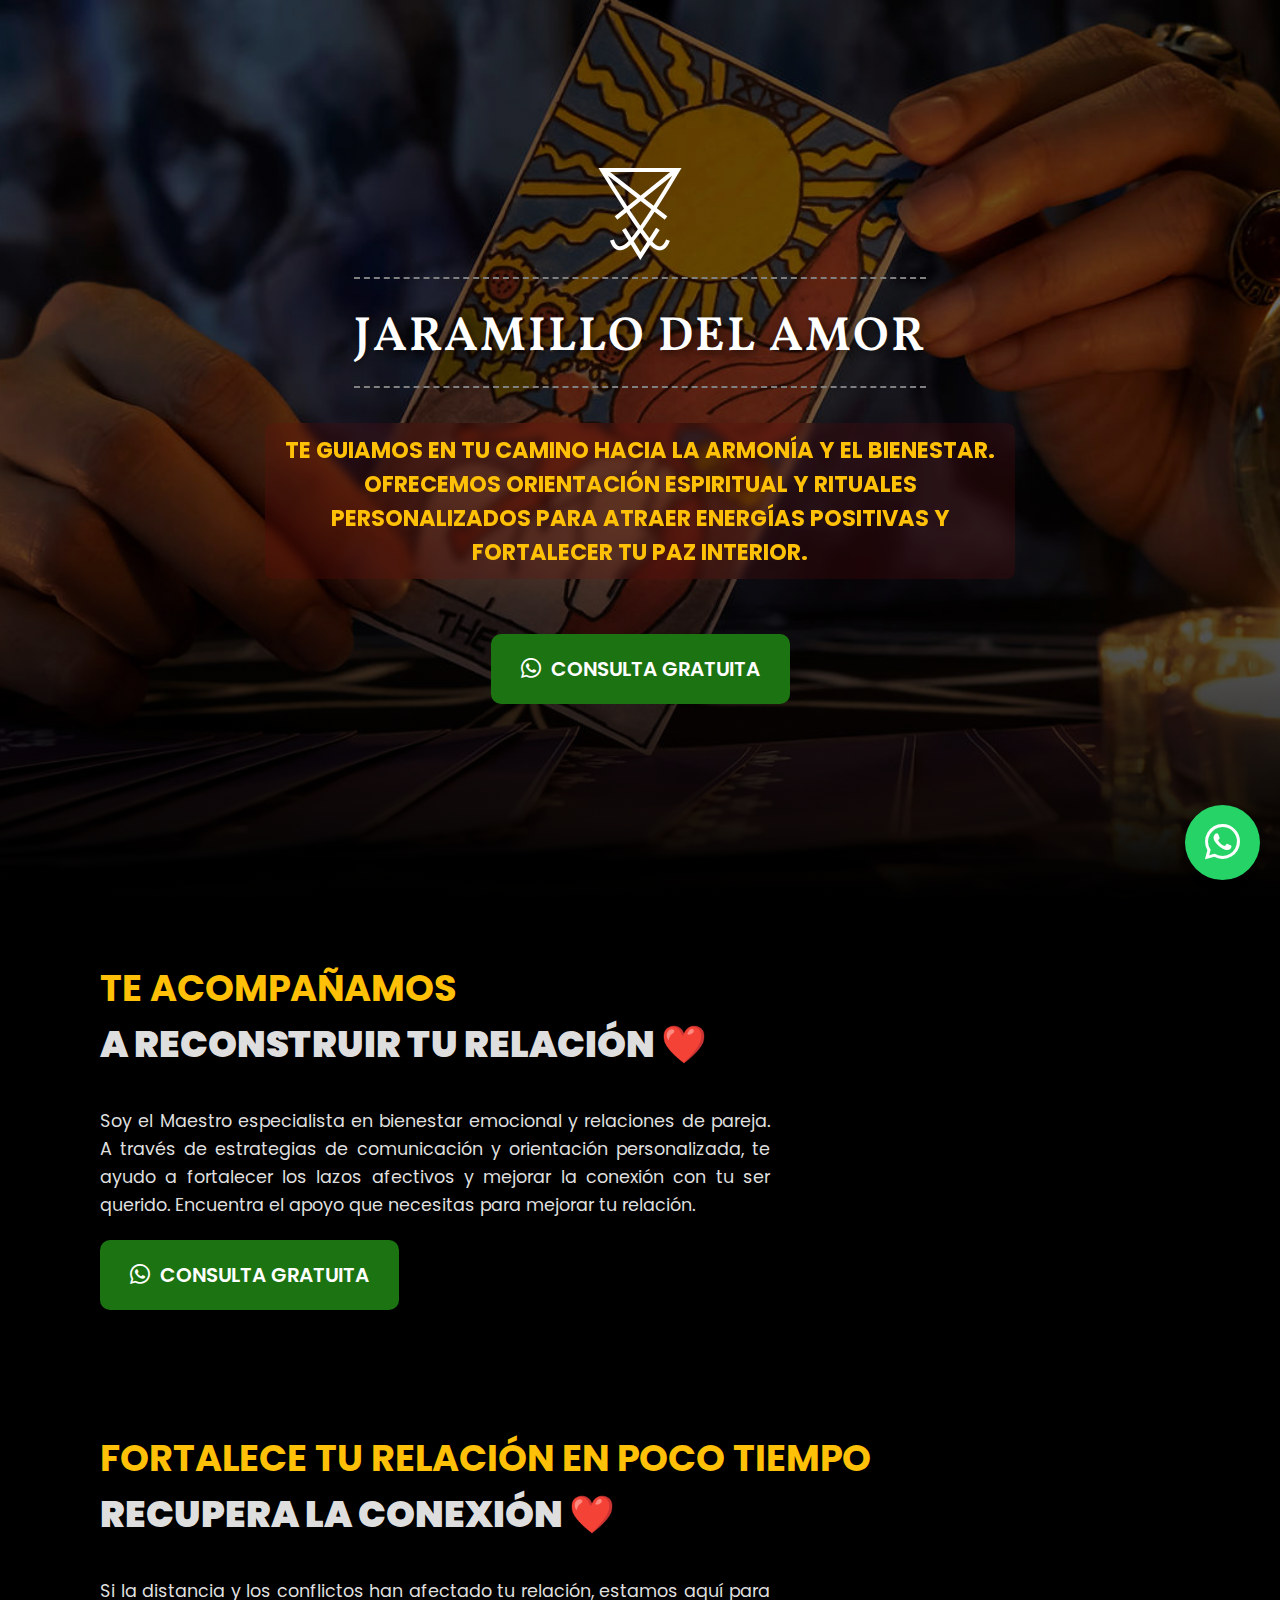
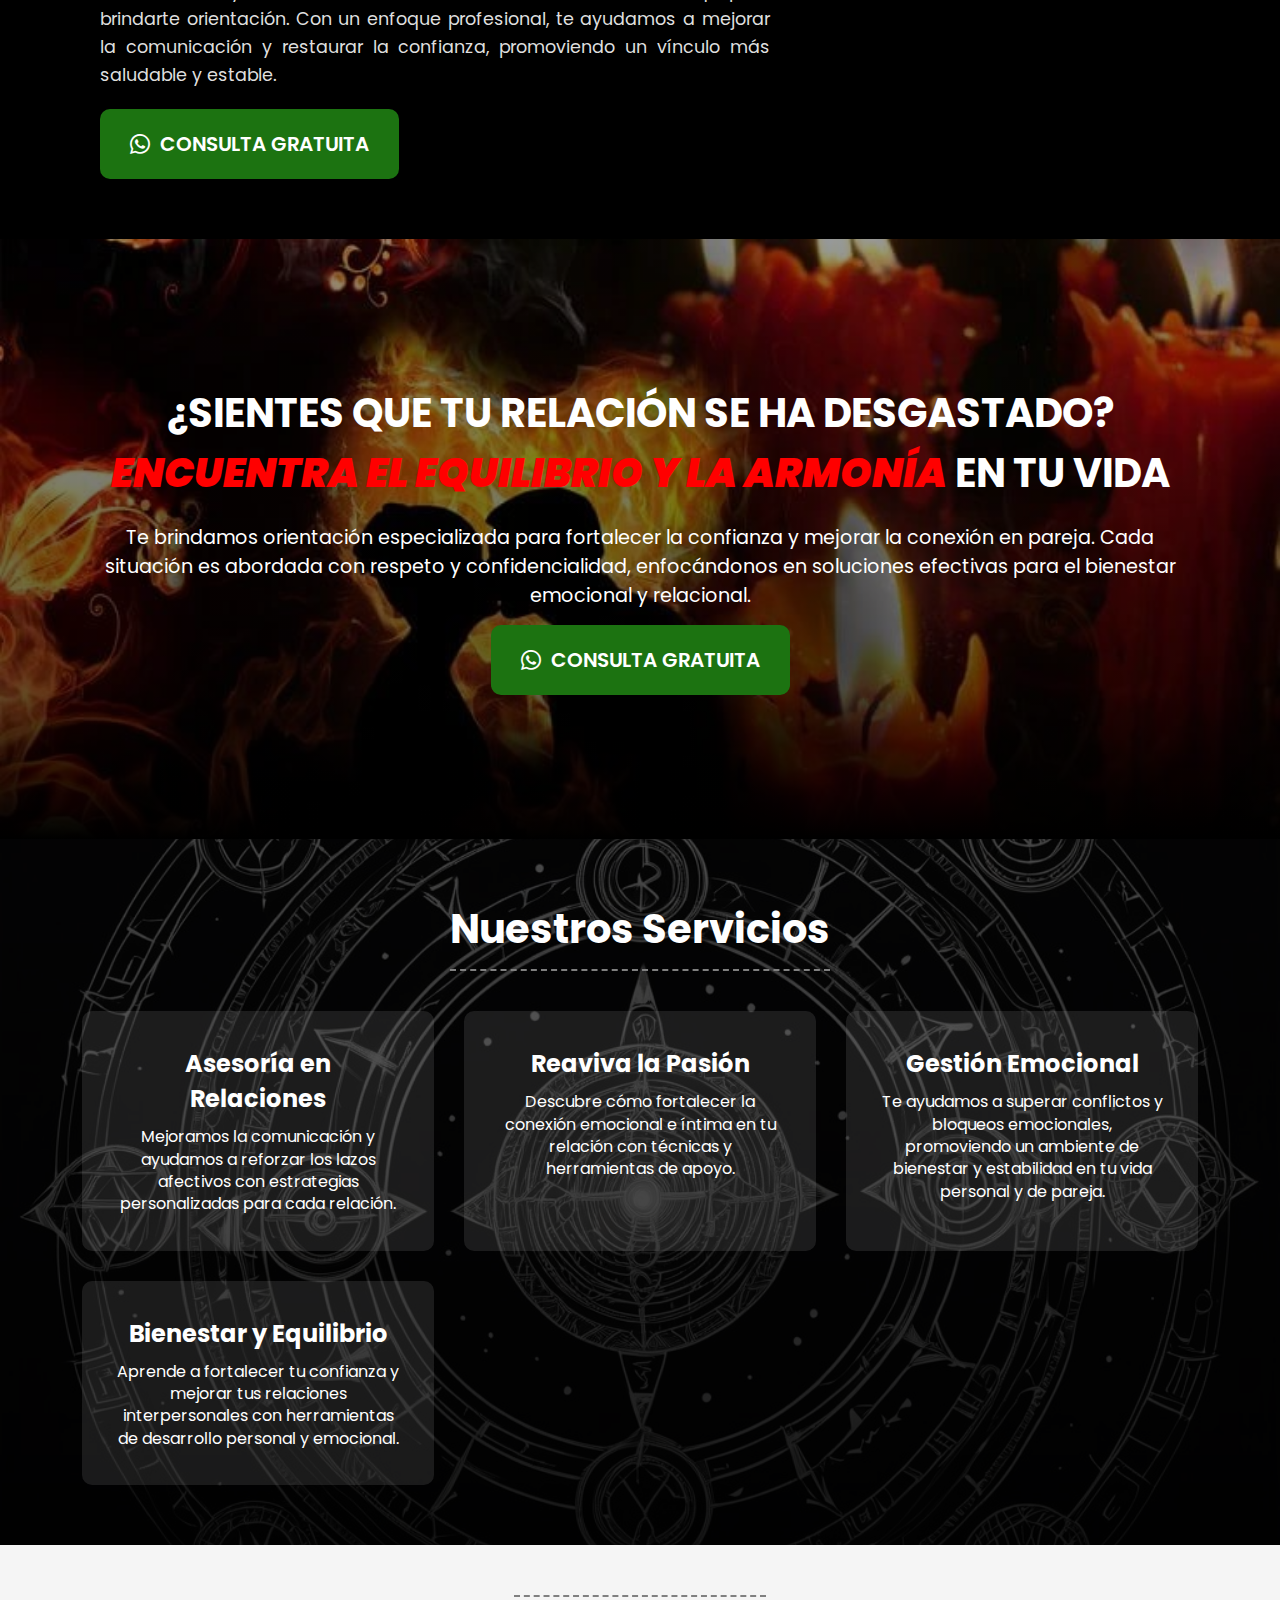
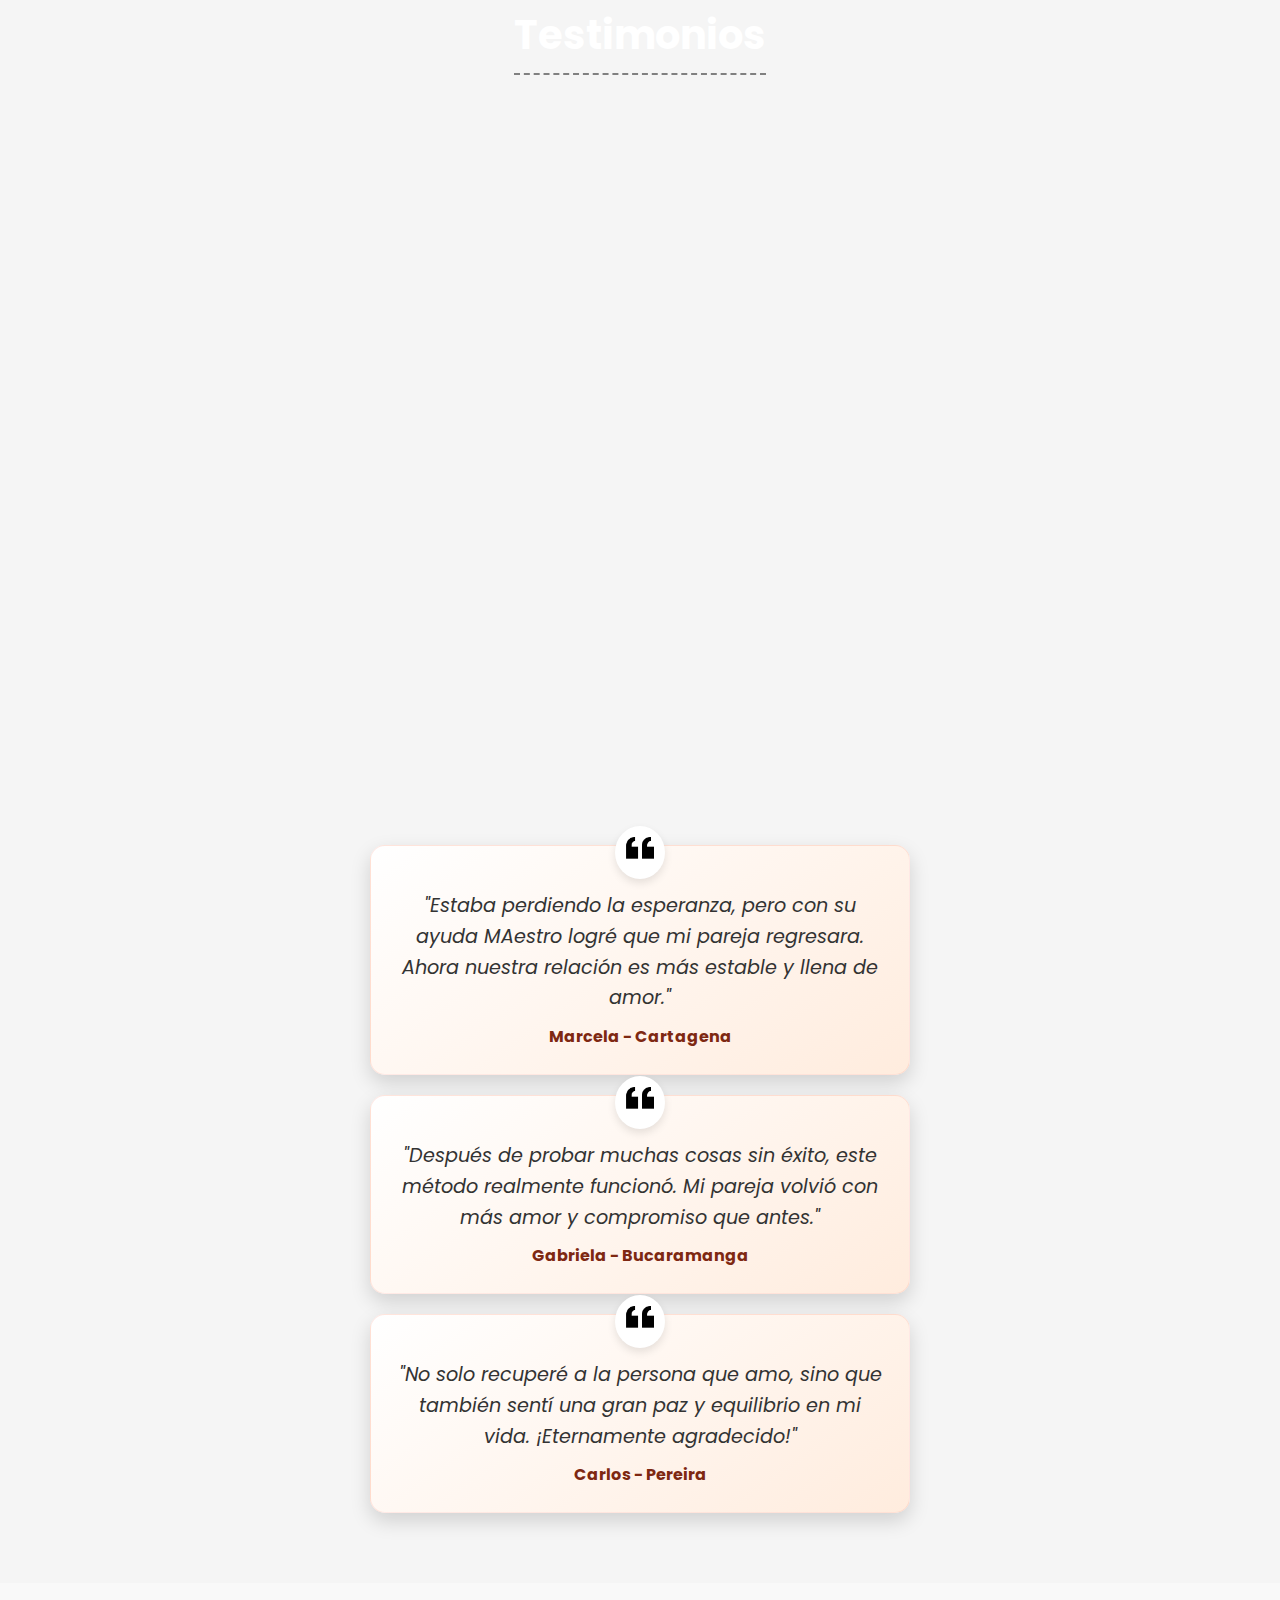
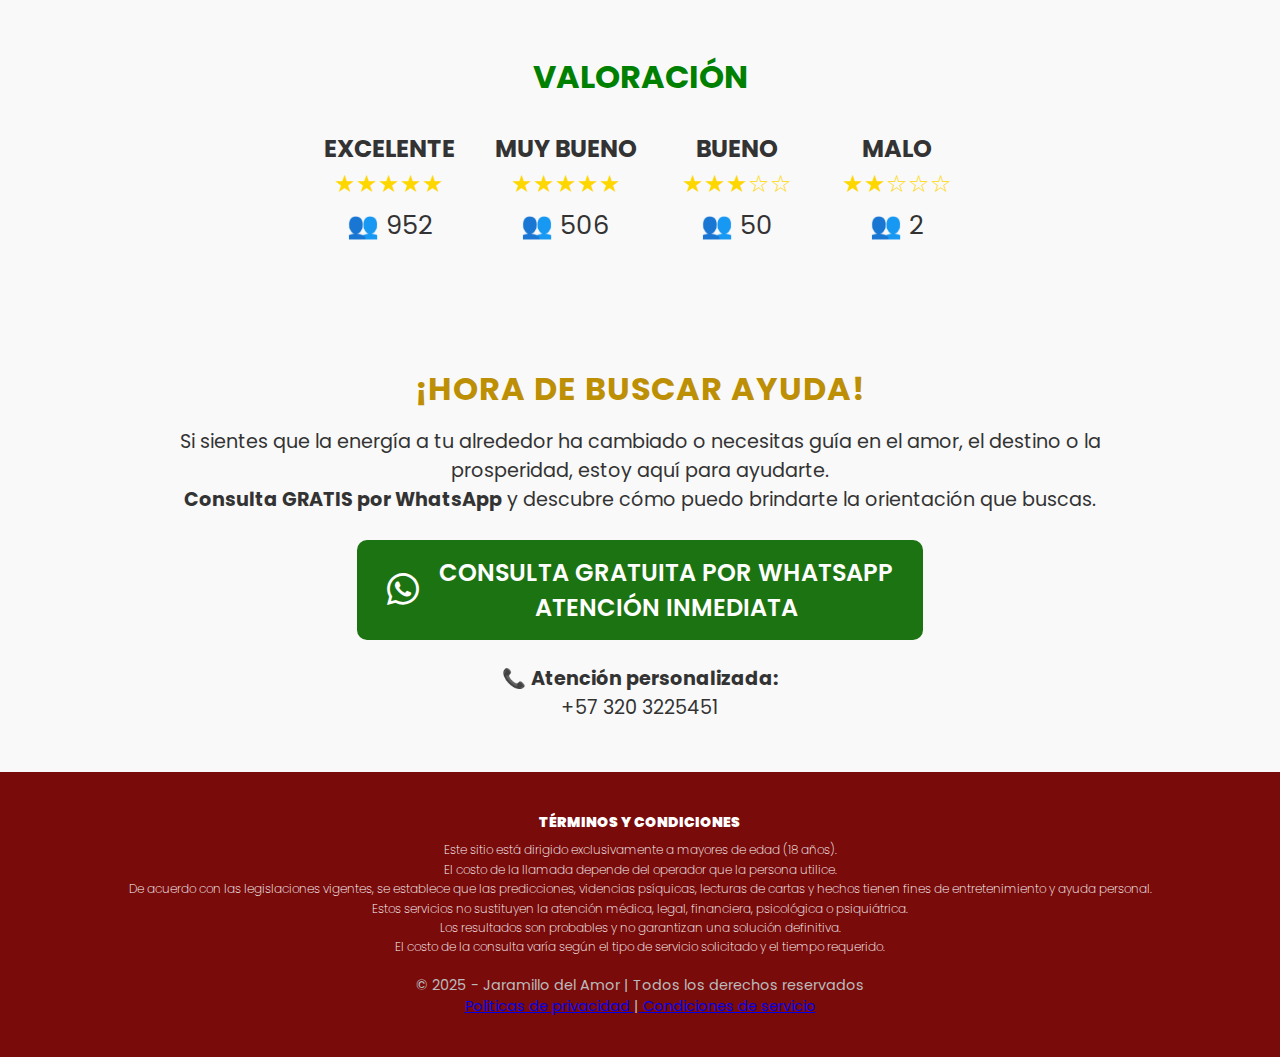
<file: index.html>
<!DOCTYPE html>
<html lang="es">
<head>  
  <meta charset="UTF-8">
  <meta name="viewport" content="width=device-width, initial-scale=1.0">
  <meta http-equiv="X-UA-Compatible" content="IE=edge">
  <title>Jaramillo del Amor</title>

  <meta name="robots" content="index, follow">

  <link rel="stylesheet" href="styles/index.min.css">
  <link rel="stylesheet" href="styles/slider.css">

  <link rel="stylesheet" href="https://cdn.jsdelivr.net/npm/bootstrap-icons@1.10.5/font/bootstrap-icons.css">

  <script type="application/ld+json">
    {
      "@context": "http://schema.org",
      "@type": "WebPage",
      "name": "Jaramillo del Amor",
      "description": ""En el Jaramillo del Amor, te guiamos en el camino del bienestar emocional y la armonía en tus relaciones. A través de métodos ancestrales y orientación espiritual, te ayudamos a fortalecer tus vínculos, atraer energías positivas y recuperar la estabilidad en el amor",
      "url": "https://jaramillodelamor.vercel.app",
      "hasPart": [
        {
          "@type": "WebPage",
          "name": "Política de Privacidad",
          "url": "https://jaramillodelamor.vercel.app/politica-de-privacidad.html"
        },
        {
          "@type": "WebPage",
          "name": "Condiciones de Servicio",
          "url": "https://jaramillodelamor.vercel.app/condiciones-de-servicio.html"
        }
      ]
    }
    </script>

</head>
<body>

  <!-- Header Section -->
  <header class="header">
    <div class="container">
      <img loading="lazy" src="./assets/logos/icono-principal.png" alt="">
      <h1 class="title">Jaramillo del Amor</h1>
      
      <p class="contact-subtitle">Te guiamos en tu camino hacia la armonía y el bienestar. Ofrecemos orientación espiritual y rituales personalizados para atraer energías positivas y fortalecer tu paz interior.</p>
    
      <a class="btn-consultar" href="https://wa.me/573203225451?text=NECESITO%20AYUDA">
        <i class="bi bi-whatsapp"></i> CONSULTA GRATUITA
      </a>
    </div>
  </header>

  <button id="whatsappIcon" class="whatsapp-btn" onclick="toggleWidget()">
    <i class="bi bi-whatsapp"></i>
  </button>

  <!-- About Section -->
  <section class="about" id="about">
    <div class="container">
        <div class="about-text">
            <h2>TE ACOMPAÑAMOS<br><strong>A RECONSTRUIR TU RELACIÓN ❤️</strong></h2>
            <p class="descripcion">Soy el Maestro especialista en bienestar emocional y relaciones de pareja. A través de estrategias de comunicación y orientación personalizada, te ayudo a fortalecer los lazos afectivos y mejorar la conexión con tu ser querido. Encuentra el apoyo que necesitas para mejorar tu relación.</p>
            <a class="btn-consultar" href="https://wa.me/573203225451?text=NECESITO%20AYUDA">
                <i class="bi bi-whatsapp"></i> CONSULTA GRATUITA
            </a>
        </div>
    </div>
</section>

<section class="about" id="about2">
    <div class="container container2">
        <div class="about-text">
            <h2 class="t2">Fortalece Tu Relación en Poco Tiempo</br><strong>RECUPERA LA CONEXIÓN ❤️</strong></h2>
            <p class="descripcion">Si la distancia y los conflictos han afectado tu relación, estamos aquí para brindarte orientación. Con un enfoque profesional, te ayudamos a mejorar la comunicación y restaurar la confianza, promoviendo un vínculo más saludable y estable.</p>
            <a class="btn-consultar" href="https://wa.me/573203225451?text=NECESITO%20AYUDA">
                <i class="bi bi-whatsapp"></i> CONSULTA GRATUITA
            </a>
        </div>
    </div>
</section>

<section class="pregunta" data-bg="">
    <div class="container">
        <h2>¿Sientes que tu relación se ha desgastado? <strong>Encuentra el equilibrio y la armonía</strong> en tu vida</h2>
        <p class="descripcion">Te brindamos orientación especializada para fortalecer la confianza y mejorar la conexión en pareja. Cada situación es abordada con respeto y confidencialidad, enfocándonos en soluciones efectivas para el bienestar emocional y relacional.</p>
        <a class="btn-consultar" href="https://wa.me/573203225451?text=NECESITO%20AYUDA">
            <i class="bi bi-whatsapp"></i> CONSULTA GRATUITA
        </a>
    </div>
</section>

<section class="services" id="services">
    <div class="container">
        <h2>Nuestros Servicios</h2>
        <div class="service-list">
            <div class="service-item">
                <div class="service-content">
                    <h3>Asesoría en Relaciones</h3>
                    <p>Mejoramos la comunicación y ayudamos a reforzar los lazos afectivos con estrategias personalizadas para cada relación.</p>
                </div>
            </div>

            <div class="service-item">
                <div class="service-content">
                    <h3>Reaviva la Pasión</h3>
                    <p>Descubre cómo fortalecer la conexión emocional e íntima en tu relación con técnicas y herramientas de apoyo.</p>
                </div>
            </div>

            <div class="service-item">
                <div class="service-content">
                    <h3>Gestión Emocional</h3>
                    <p>Te ayudamos a superar conflictos y bloqueos emocionales, promoviendo un ambiente de bienestar y estabilidad en tu vida personal y de pareja.</p>
                </div>
            </div>

            <div class="service-item">
                <div class="service-content">
                    <h3>Bienestar y Equilibrio</h3>
                    <p>Aprende a fortalecer tu confianza y mejorar tus relaciones interpersonales con herramientas de desarrollo personal y emocional.</p>
                </div>
            </div>
        </div>
    </div>
</section>

  
  <section class="testimonials" id="testimonios">
    <div class="container" >
      <h2>Testimonios</h2>
      <div class="whatsapp-slider" style="
        --width: 300px; 
        --height: 600px; 
        --quantity: 5;
        ">
        <div class="slider">
          <div class="slide" style="--position: 1;"><img loading="lazy" src="./assets/imagenes/test1.jpeg" alt="Captura de WhatsApp 1"></div>
          <div class="slide" style="--position: 2;"><img loading="lazy" src="./assets/imagenes/test2.jpeg" alt="Captura de WhatsApp 2"></div>
          <div class="slide" style="--position: 3;"><img loading="lazy" src="./assets/imagenes/test3.jpeg" alt="Captura de WhatsApp 3"></div>
          <div class="slide" style="--position: 4;"><img loading="lazy" src="./assets/imagenes/test1.jpeg" alt="Captura de WhatsApp 3"></div>
          <div class="slide" style="--position: 5;"><img loading="lazy" src="./assets/imagenes/test3.jpeg" alt="Captura de WhatsApp 3"></div>
        </div>
      </div>
      
      <div class="testimonial-cards">
        <div class="testimonial-item">
            <div class="icon">
                <img loading="lazy" src="assets/logos/quote.png" alt="Cita" />
            </div>
            <p class="testimonial-text">"Estaba perdiendo la esperanza, pero con su ayuda MAestro logré que mi pareja regresara. Ahora nuestra relación es más estable y llena de amor."</p>
            <span class="author">Marcela - Cartagena</span>
        </div>
        <div class="testimonial-item">
            <div class="icon">
                <img loading="lazy" src="assets/logos/quote.png" alt="Cita" />
            </div>
            <p class="testimonial-text">"Después de probar muchas cosas sin éxito, este método realmente funcionó. Mi pareja volvió con más amor y compromiso que antes."</p>
            <span class="author">Gabriela - Bucaramanga</span>
        </div>
        <div class="testimonial-item">
            <div class="icon">
                <img loading="lazy" src="assets/logos/quote.png" alt="Cita" />
            </div>
            <p class="testimonial-text">"No solo recuperé a la persona que amo, sino que también sentí una gran paz y equilibrio en mi vida. ¡Eternamente agradecido!"</p>
            <span class="author">Carlos - Pereira</span>
        </div>
    </div>
    </div>
  </section>

  <section class="rating-section">
    <h2>VALORACIÓN</h2>
    <div class="rating-container">
      <div class="rating-item">
        <h3>EXCELENTE</h3>
        <div class="stars">★★★★★</div>
        <p>👥 952</p>
      </div>
      <div class="rating-item">
        <h3>MUY BUENO</h3>
        <div class="stars">★★★★★</div>
        <p>👥 506</p>
      </div>
      <div class="rating-item">
        <h3>BUENO</h3>
        <div class="stars">★★★☆☆</div>
        <p>👥 50</p>
      </div>
      <div class="rating-item">
        <h3>MALO</h3>
        <div class="stars">★★☆☆☆</div>
        <p>👥 2</p>
      </div>
    </div>
  </section>

  <section id="contact" class="contact-section">
    <h2>¡HORA DE BUSCAR AYUDA!</h2>
    <p>Si sientes que la energía a tu alrededor ha cambiado o necesitas guía en el amor, el destino o la prosperidad, estoy aquí para ayudarte.</p>
    <p><strong>Consulta GRATIS por WhatsApp</strong> y descubre cómo puedo brindarte la orientación que buscas.</p>
    
    <div class="contact-cta">
      <a href="https://wa.me/573203225451" class="btn-whatsapp">
        <i class="bi bi-whatsapp"></i>
        <div>
          CONSULTA GRATUITA POR WHATSAPP </br>
          <span>ATENCIÓN INMEDIATA</span>
        </div>
      </a>
    </div>
  
    <div class="call-info">
      <p>📞 <strong>Atención personalizada:</strong> <br> +57 320 3225451</p>
    </div>
  </section>

  <footer class="footer-section">
    <div class="footer-content">
      <p><strong>TÉRMINOS Y CONDICIONES</strong></p>
      <ul>
        <li>Este sitio está dirigido exclusivamente a mayores de edad (18 años).</li>
        <li>El costo de la llamada depende del operador que la persona utilice.</li>
        <li>De acuerdo con las legislaciones vigentes, se establece que las predicciones, videncias psíquicas, lecturas de cartas y hechos tienen fines de entretenimiento y ayuda personal.</li>
        <li>Estos servicios no sustituyen la atención médica, legal, financiera, psicológica o psiquiátrica.</li>
        <li>Los resultados son probables y no garantizan una solución definitiva.</li>
        <li>El costo de la consulta varía según el tipo de servicio solicitado y el tiempo requerido.</li>
      </ul>
    </div>
    <div class="footer-bottom">
      <p>&copy; 2025 - Jaramillo del Amor | Todos los derechos reservados</p>
      <div>
        <a href="politicas-de-privacidad.html">Politicas de privacidad </a>
        |<a href="condiciones-de-servicio.html"> Condiciones de servicio</a>
      </div>
    </div>
  </footer>
  <script src="scripts/script.js"></script>
</body>
</html>
</file>
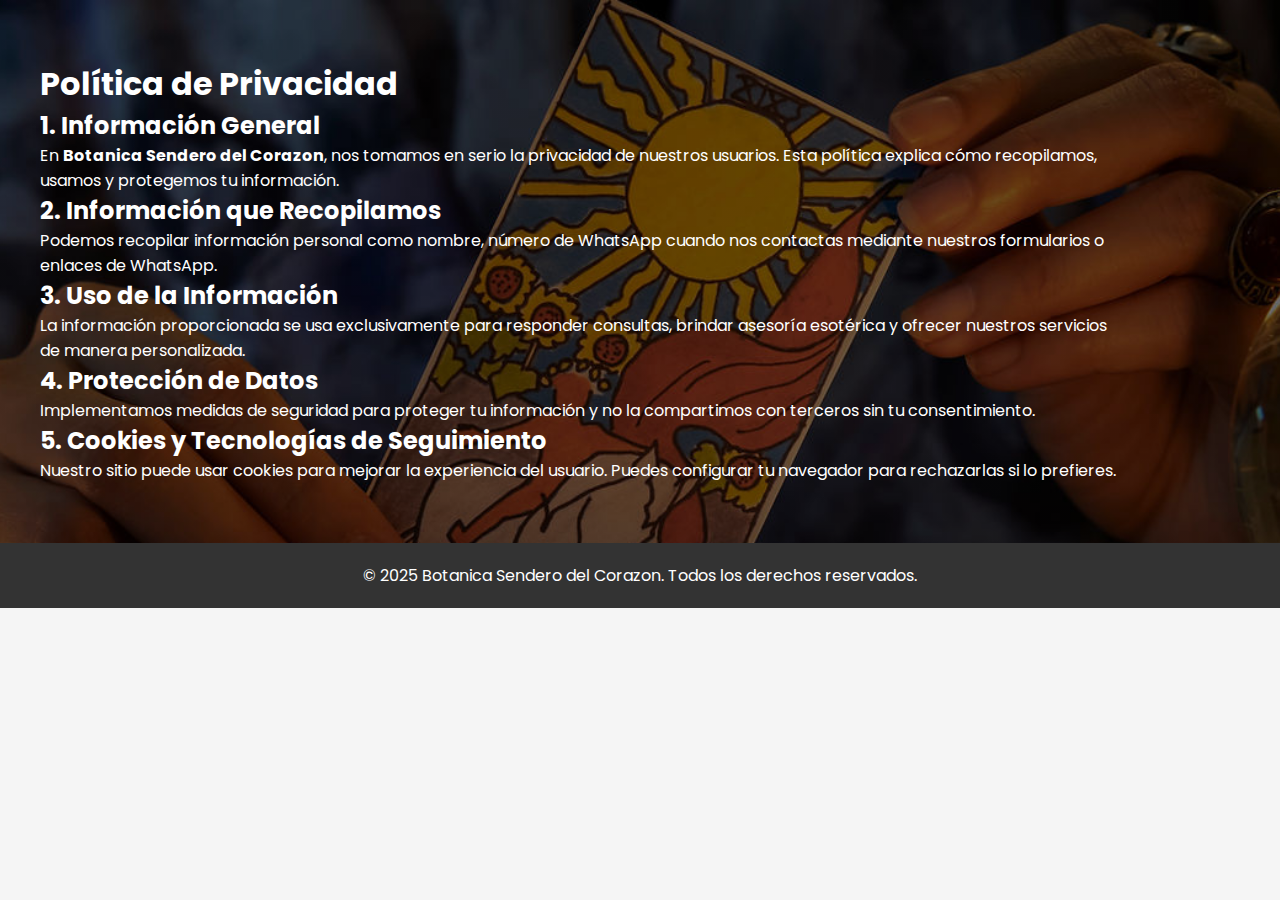
<file: politicas-de-privacidad.html>
<!DOCTYPE html>
<html lang="es">
<head>
  <meta charset="UTF-8">
  <meta name="viewport" content="width=device-width, initial-scale=1.0">
  <title>Política de Privacidad | Botanica Sendero del Corazon</title>
  <link rel="stylesheet" href="styles/index.min.css">
</head>
<body>
  <header class="header-politics">
    <div class="container">
      <h1>Política de Privacidad</h1>
    </div>
    <div class="container">
      <h2>1. Información General</h2>
    <p>En <strong>Botanica Sendero del Corazon</strong>, nos tomamos en serio la privacidad de nuestros usuarios. Esta política explica cómo recopilamos, usamos y protegemos tu información.</p>
    
    <h2>2. Información que Recopilamos</h2>
    <p>Podemos recopilar información personal como nombre, número de WhatsApp cuando nos contactas mediante nuestros formularios o enlaces de WhatsApp.</p>
    
    <h2>3. Uso de la Información</h2>
    <p>La información proporcionada se usa exclusivamente para responder consultas, brindar asesoría esotérica y ofrecer nuestros servicios de manera personalizada.</p>
    
    <h2>4. Protección de Datos</h2>
    <p>Implementamos medidas de seguridad para proteger tu información y no la compartimos con terceros sin tu consentimiento.</p>
    
    <h2>5. Cookies y Tecnologías de Seguimiento</h2>
    <p>Nuestro sitio puede usar cookies para mejorar la experiencia del usuario. Puedes configurar tu navegador para rechazarlas si lo prefieres.</p>
  
    </div>
  </header>
  
  <footer class="footer">
    <p>&copy; 2025 Botanica Sendero del Corazon. Todos los derechos reservados.</p>
  </footer>
</body>
</html>
</file>
<file: styles/slider.css>
/* Parte 1: Slider de WhatsApp */
.whatsapp-slider {
    margin-bottom: 50px;
    width: 100%;
    max-width: 900px;
    height: var(--height);
    overflow: hidden;
    mask-image: linear-gradient(
      to right,
      transparent,
      #000 10% 90%,
      transparent
    );
    border-radius: 15px;
  }
  
  @media (max-width: 700px) {
  .whatsapp-slider {
      position: relative; /* Asegura que el contenedor padre no lo limite */
      left: 0; /* Alinea al borde izquierdo de la pantalla */
      right: 0; /* Alinea al borde derecho de la pantalla *//* Centra el contenedor para ocupar todo el ancho */
      width: 100vw;
      }
  }
  
  .slider {
    display: flex;
    width: 100%;
    min-width: calc(var(--width) * var(--quantity));
    position: relative;
    gap: 20px;
  }
  
  .slider .slide {
    width: var(--width);
    height: var(--height);
    position: absolute;
    flex-shrink: 0;
    left: 60%;
    animation: autoRun 15s linear infinite;
    animation-delay: calc((15s / var(--quantity)) * (var(--position) - 1));
  }
  
  .slide img {
    width: 100%;
    border-radius: 15px;
    object-fit: cover;
  }
  
  @keyframes autoRun {
      from {
          left: 100%;
      }
      to {
          left: calc(var(--width) * -1);
      }
  }
</file>
<file: styles/index.min.css>
@import url("https://fonts.googleapis.com/css2?family=Poppins&display=swap");
@import url("https://fonts.googleapis.com/css2?family=Vollkorn:ital,wght@0,400..900;1,400..900&display=swap");

* {
  margin: 0;
  padding: 0;
  -webkit-box-sizing: border-box;
  box-sizing: border-box
}

body {
  max-width: 100%;
  overflow-x: hidden;
  scrollbar-width: none;
  font-family: "Poppins", serif;
  background-color: #f5f5f5;
  color: #333
}

html,
body {
  max-width: 100% !important;
  overflow-x: hidden !important;
  scroll-behavior: smooth
}

.container {
  width: 90%
}

.numero-contacto {
  font-weight: bolder;
  font-size: 30px;
  font-family: "Poppins", sans-serif;
  color: #fff
}

.btn-consultar {
  display: inline-flex;
  justify-content: center;
  align-items: center;
  text-align: center;
  border-radius: 10px;
  font-size: 20px;
  text-transform: uppercase;
  font-weight: 600;
  padding: 20px 30px;
  background-color: #1c7311;
  cursor: pointer;
  text-decoration: none;
  color: #fff;
  gap: 10px;
  -webkit-transition: all .5s;
  transition: all .5s;
  white-space: nowrap;
  min-width: 150px;
}

.btn-consultar:hover {
  background-color: rgba(27, 165, 50, .767);
  -webkit-transform: scale(1.07);
  transform: scale(1.07);
  -webkit-box-shadow: 1px 2px 15px #bcbcbc;
  box-shadow: 1px 2px 15px #bcbcbc;
  -webkit-transition: all .5s;
  transition: all .5s
}

.footer {
  background-color: #333;
  color: #fff;
  text-align: center;
  padding: 20px 0
}

.footer p {
  margin: 0;
  font-size: 1rem
}

.footer ul {
  list-style: none;
  display: flex;
}

.footer a {
  color: #f9f9f9;
  font-style: none;

}

@media(max-width:768px) {
  .header .title {
    font-size: 2.5rem
  }

  .service-list {
    flex-direction: column;
    align-items: center
  }

  .service-item {
    width: 90%
  }

  .testimonial-item {
    width: 100%
  }
}

@-webkit-keyframes aparecer {
  0% {
    opacity: 0;
    -webkit-transform: translateY(100px);
    transform: translateY(100px)
  }

  100% {
    opacity: 1;
    -webkit-transform: translateY(0);
    transform: translateY(0)
  }
}

@keyframes aparecer {
  0% {
    opacity: 0;
    -webkit-transform: translateY(100px);
    transform: translateY(100px)
  }

  100% {
    opacity: 1;
    -webkit-transform: translateY(0);
    transform: translateY(0)
  }
}

.ocultar {
  opacity: 0
}

.animar {
  -webkit-animation: aparecer .5s;
  animation: aparecer .5s
}

@-webkit-keyframes resaltar {
  0% {
    -webkit-transform: scale(1);
    transform: scale(1)
  }

  50% {
    -webkit-transform: scale(1.2);
    transform: scale(1.2)
  }

  100% {
    -webkit-transform: scale(1.3);
    transform: scale(1.3)
  }
}

@keyframes resaltar {
  0% {
    -webkit-transform: scale(1);
    transform: scale(1)
  }

  50% {
    -webkit-transform: scale(1.2);
    transform: scale(1.2)
  }

  100% {
    -webkit-transform: scale(1.3);
    transform: scale(1.3)
  }
}

@-webkit-keyframes resaltar2 {
  0% {
    -webkit-transform: scale(1);
    transform: scale(1)
  }

  50% {
    -webkit-transform: scale(1.05);
    transform: scale(1.05);
    -webkit-box-shadow: 1px 2px 15px #bcbcbc85;
    box-shadow: 1px 2px 15px #bcbcbc85
  }

  100% {
    -webkit-transform: scale(1.1);
    transform: scale(1.1);
    -webkit-box-shadow: 1px 2px 15px #bcbcbc;
    box-shadow: 1px 2px 15px #bcbcbc
  }
}

@keyframes resaltar2 {
  0% {
    -webkit-transform: scale(1);
    transform: scale(1)
  }

  50% {
    -webkit-transform: scale(1.05);
    transform: scale(1.05);
    -webkit-box-shadow: 1px 2px 15px #bcbcbc85;
    box-shadow: 1px 2px 15px #bcbcbc85
  }

  100% {
    -webkit-transform: scale(1.1);
    transform: scale(1.1);
    -webkit-box-shadow: 1px 2px 15px #bcbcbc;
    box-shadow: 1px 2px 15px #bcbcbc
  }
}

.header {
  background: linear-gradient(to bottom, rgba(0, 0, 0, .2)50%, rgba(0, 0, 0, .4)75%, #000 100%), url(../assets/imagenes1/fondo-proncipal.jpg);
  background-position: center;
  background-size: cover;
  background-attachment: fixed;
  height: 100vh;
  display: flex;
  justify-content: center;
  align-items: center;
  flex-direction: column;
  text-align: center;
  color: #fff;
  padding: 0 20px
}


@media(max-width:800px) {
  .header {
    min-height: 100vh;
    height: auto
  }
}

.header .container {
  display: flex;
  flex-direction: column;
  justify-content: center;
  align-items: center
}

.header-politics {
  background: linear-gradient(to bottom, rgba(0, 0, 0, .2)50%, rgba(0, 0, 0, .4)75%, #000 100%), url(../assets/imagenes1/fondo-proncipal.jpg);
  background-position: center;
  background-size: cover;
  background-attachment: fixed;
  color: #fff;
  padding: 60px 40px;
}


.header .title {
  font-size: 3rem;
  font-weight: 600;
  color: #fff;
  text-transform: uppercase;
  letter-spacing: 2px;
  text-shadow: 2px 2px 8px rgba(0, 0, 0, .6);
  margin-block: 15px;
  font-family: "Vollkorn", serif;
  padding-block: 15px;
  padding-top: 25px;
  border: 2px;
  border-style: dashed;
  border-color: gray;
  border-left: none;
  border-right: none
}

.header .subtitle {
  font-size: 1.4rem;
  margin-bottom: 15px;
  color: #ececec;
  background-color: rgba(0, 0, 0, .5);
  backdrop-filter: blur(5px);
  padding: 10px;
  border-radius: 10px;
  max-width: 750px;
  margin: 0 auto
}

.header .contact-subtitle {
  text-transform: uppercase;
  font-size: 1.4rem;
  color: #ffc107;
  font-weight: bold;
  margin-bottom: 30px;
  backdrop-filter: blur(5px);
  background-color: rgba(117, 12, 12, .2);
  padding: 10px 20px;
  border-radius: 8px;
  max-width: 750px;
  margin: 20px auto 30px auto
}

.header .btn-consultar {
  margin-top: 25px;
  margin-bottom: 35px
}

@media(max-width:500px) {
  .header .container {
    padding-top: 30px
  }

  .header .title {
    font-size: 2.2rem
  }

  .header .subtitle {
    font-size: 1.2rem
  }

  .header .contact-subtitle {
    font-size: 1.2rem
  }

  .header .numero-contacto {
    font-size: 30px
  }
}
.contact-cta .btn-whatsapp {
  display: flex !important;
  column-gap: 10px;
  width: fit-content;
  margin: 0 auto;
  align-items: center;
  background-color: #1c7311;
  color: white;
  padding: 15px 30px;
  border-radius: 10px;
  font-size: 1.5rem;
  font-weight: 600;
  text-decoration: none;
  display: inline-block;
  transition: background-color .3s ease
}

/* Contact Section */
.contact-section {
  padding: 50px 20px;
  text-align: center;
  color: #333;
  background: #f9f9f9;
}

.contact-section h2 {
  font-size: 2rem;
  color: #bd8f05;
  margin-bottom: 15px;
  text-transform: uppercase;
  letter-spacing: 1px;
}

.contact-section p {
  font-size: 1.2rem;
  margin-bottom: 15px;
  line-height: 1.5;
  max-width: 1000px;
  margin: 0 auto;
}

.contact-cta {
  margin: 25px 0;
}


.contact-cta .btn-whatsapp i {
  font-size: 2rem;
  margin-right: 10px;
}

.btn-whatsapp:hover {
  background-color: #28a745;
}

.call-info {
  font-size: 1.2rem;
  margin-top: 15px;
}

/* Footer Section */
.footer-section {
  background: #7a0b0b;
  color: white;
  padding: 40px 20px;
  text-align: center;
}

.footer-content p {
  font-size: 14px;
  font-weight: bold;
  margin-bottom: 10px;
}

.footer-content ul {
  padding: 0;
  list-style: none;
}

.footer-content ul li {
  font-size: 12px;
  line-height: 1.2;
  margin-bottom: 5px;
  font-weight:200;
}

.footer-bottom {
  font-size: 0.9rem;
  color: #bbb;
  margin-top: 20px;
}

.pregunta {
  background: linear-gradient(to bottom, rgba(0, 0, 0, .4)0%, rgba(0, 0, 0, .6)75%, #000 100%), url("../assets/imagenes1/Consultas.webp");
  background-position: bottom center;
  background-size: cover;
  background-repeat: no-repeat;
  min-height: 600px;
  padding: 50px 20px;
  display: flex;
  align-items: center;
  justify-content: center;
  color: #fff
}

.pregunta h2 {
  font-size: 2.5rem;
  color: #fff;
  margin-bottom: 20px;
  text-transform: uppercase;
  font-weight: 700
}

.pregunta h2 strong {
  color: red;
  font-style: italic
}

.pregunta .descripcion {
  font-size: 1.2rem;
  font-weight: 400;
  margin-bottom: 15px
}

.pregunta .numero-contacto {
  margin: 20px 0;
  color: #ffc107
}

.pregunta .container {
  display: flex;
  flex-direction: column;
  text-align: center;
  align-items: center;
  justify-content: center
}

@media(max-width:768px) {
  .pregunta h2 {
    font-size: 2.2rem
  }
}

.about {
  background-background-position: center;
  background-size: contain;
  background-attachment: fixed;
  padding: 60px 40px;
  background-color: #000;
  display: flex;
  align-items: center
}

.about .container {
  display: flex;
  flex-direction: row-reverse;
  align-items: center;
  justify-content: space-between;
  gap: 50px;
  max-width: 1200px;
  margin: 0 auto
}

.about .container2 {
  display: flex;
  flex-direction: row;
  align-items: center;
  justify-content: space-between;
  gap: 50px;
  max-width: 1200px;
  margin: 0 auto
}

.about-text {
  flex: 1;
  display: flex;
  flex-direction: column;
  justify-content: center;
  gap: 20px
}

.about-text h2 {
  font-size: 2.3rem;
  margin-bottom: 15px;
  color: #ffc107;
  text-transform: uppercase
}

.about-text h2 strong {
  color: #dfdede
}

.about-text .descripcion {
  font-size: 1.1rem;
  line-height: 1.6;
  color: #dfdede;
  text-align: justify;
  max-width: 670px
}

.about-text .numero-contacto {
  font-size: 30px;
  font-weight: bold;
  color: #1da50b;
  margin: 0
}

.about-text .btn-consultar {
  width: fit-content
}

.about-img-container {
  flex: 1;
  display: flex;
  justify-content: center;
  align-items: center
}

.about .about-img {
  width: 100%;
  height: auto;
  max-height: 450px;
  max-width: 400px;
  border-radius: 20px;
  object-fit: contain;
  box-shadow: 0 4px 15px rgba(0, 0, 0, .1)
}

@media(max-width:992px) {
  .about {
    padding: 50px 20px
  }

  .about .container {
    flex-direction: column;
    gap: 30px
  }

  .about-text {
    text-align: center;
    align-items: center
  }

  .about-text h2 {
    font-size: 2rem
  }

  .about-img-container {
    display: flex;
    justify-content: center
  }

  .about-img {
    max-width: 100%;
    width: 100%;
    height: auto;
    border-radius: 20px
  }
}


.services {
  padding: 60px 20px;
  background: linear-gradient(to bottom, rgba(0, 0, 0, 0.7), rgba(0, 0, 0, 0.9)), url(../assets/imagenes1/fondo-nuevo.jpg);
  background-position: center;
  background-size: cover;
  color: #fff;
  text-align: center;
}

.services .container {
  margin: 0 auto;
}

.services h2 {
  font-size: 2.5rem;
  margin-bottom: 40px;
  border-bottom: 2px dashed gray;
  display: inline-block;
  padding-bottom: 10px;
}

.service-list {
  display: grid;
  grid-template-columns: repeat(auto-fit, minmax(280px, 1fr));
  gap: 30px;
  justify-content: center;
}

.service-item {
  background: rgba(255, 255, 255, 0.1);
  border-radius: 10px;
  overflow: hidden;
  text-align: center;
  transition: transform 0.3s ease, box-shadow 0.3s ease;
  padding: 20px;
}

.service-item:hover {
  transform: scale(1.05);
  box-shadow: 0 10px 20px rgba(0, 0, 0, 0.3);
}

.img-service img {
  width: 100%;
  height: 200px;
  object-fit: cover;
  border-radius: 10px;
  transition: transform 0.3s ease;
}

.img-service img:hover {
  transform: scale(1.1);
}

.service-content {
  padding: 15px;
}

.service-content h3 {
  font-size: 1.5rem;
  margin-bottom: 10px;
}

.service-content p {
  font-size: 1rem;
  line-height: 1.4;
}

.service-item .info {
  min-height: 200px;
  padding: 25px;
}

.service-item .btn-consultar {
  padding: 12px 25px;
  background: #ff6b6b;
  color: white;
  border-radius: 5px;
  transition: background 0.3s ease;
}

.service-item .btn-consultar:hover {
  background: #ff5252;
}

.service-item .icono img {
  width: 60px;
  height: 60px;
}

@media (max-width: 768px) {
  .services h2 {
    font-size: 2rem;
  }
  .service-item {
    padding: 15px;
  }
  .service-content h3 {
    font-size: 1.3rem;
  }
  .service-content p {
    font-size: 0.9rem;
  }
  .service-item .btn-consultar {
    width: 100%;
  }
}

@media (max-width: 400px) {
  .service-item .btn-consultar {
    padding: 10px 20px;
  }
}

@keyframes fadeIn {
  from {
    opacity: 0
  }

  to {
    opacity: 1
  }
}

.testimonials {
  background: linear-gradient(to bottom, rgba(0, 0, 0, 0.7), rgba(0, 0, 0, 0.9)), url(../assets/imagenes1/fondo-nuevo.jpg);
  background-position: bottom center;
  background-size: cover;
  background-repeat: no-repeat;
  background-attachment: fixed;
  padding: 50px 20px;
  color: #fff
}

.testimonials .container {
  display: flex;
  flex-direction: column;
  align-items: center;
  justify-content: space-between;
  gap: 50px;
  margin: 0 auto
}

.testimonials h2 {
  text-align: center;
  font-size: 2.5rem;
  margin-bottom: 40px;
  padding-top: 8px;
  padding-block: 8px;
  border: 2px;
  border-style: dashed;
  border-color: gray;
  border-left: none;
  border-right: none;
  width: fit-content;
  margin: 0 auto
}

.testimonial-cards {
  display: flex;
  flex-direction: column;
  align-items: center;
  gap: 20px;
  padding: 20px
}

.testimonial-item {
  background: linear-gradient(145deg, rgba(255, 255, 255, .95), rgba(255, 235, 220, .95));
  border: 1px solid rgba(255, 150, 130, .2);
  box-shadow: 0 8px 20px rgba(0, 0, 0, .15);
  padding: 25px;
  margin: 0 auto;
  text-align: center;
  width: 90%;
  max-width: 600px;
  border-radius: 15px;
  position: relative
}

.testimonial-item .icon {
  position: absolute;
  top: -20px;
  left: 50%;
  transform: translateX(-50%);
  background-color: #fff;
  border-radius: 50%;
  padding: 8px 10px 8px 10px;
  box-shadow: 0 4px 8px rgba(0, 0, 0, .1)
}

.testimonial-item .icon img {
  width: 30px;
  height: 30px
}

.testimonial-item p {
  font-size: 1.2rem;
  margin: 20px 0 10px;
  color: #333;
  font-style: italic;
  line-height: 1.6
}

.testimonial-item span {
  font-size: 1rem;
  font-weight: bold;
  color: #7e2812
}

.testimonial-item:hover {
  transform: translateY(-5px);
  transition: all .3s ease-in-out;
  box-shadow: 0 10px 30px rgba(0, 0, 0, .2)
}

.informacion {
  display: flex;
  justify-content: space-around;
  margin-top: 50px;
  column-gap: 70px
}

.informacion section {
  text-align: center;
  flex: 1
}

.informacion section img {
  width: 50px;
  margin-bottom: 15px
}

.informacion section h2 {
  font-size: 25px;
  text-wrap: nowrap;
  color: #fff
}

.informacion section .contador {
  color: #1aaf33;
  margin-top: 20px;
  padding: 10px 30px;
  background: rgba(88, 88, 88, .233);
  text-align: center;
  border-radius: 15px;
  font-size: 35px;
  font-weight: 700
}

@media(max-width:768px) {
  .testimonials {
    padding: 20px 10px
  }

  .slider {
    gap: 30px
  }

  .testimonial-item {
    width: 95%
  }

  .informacion {
    flex-direction: column
  }

  .informacion section {
    margin-bottom: 20px
  }
}

.chat-widget {
  font-family: -apple-system, system-ui, BlinkMacSystemFont, "Segoe UI", Helvetica, Arial, sans-serif, "Apple Color Emoji", "Segoe UI Emoji", "Segoe UI Symbol";
  position: fixed;
  bottom: 110px;
  right: 30px;
  width: 450px;
  max-width: 90vw;
  height: auto;
  background-color: #fff;
  border-radius: 15px;
  box-shadow: 0 0 10px rgba(0, 0, 0, .1);
  overflow: hidden;
  display: none;
  z-index: 99
}

.chat-header {
  background-color: #008069;
  color: white;
  padding: 15px;
  display: flex;
  align-items: center;
  justify-content: space-between
}

.chat-header-left .user-name {
  display: flex;
  flex-direction: column;
  gap: 2px
}

.chat-header-left {
  display: flex;
  align-items: center;
  position: relative
}

.chat-header-left div h4 {
  font-size: 20px;
  margin-block: 0 !important
}

.chat-header-left div p {
  font-size: 18px;
  margin-block: 0 !important
}

.chat-header img {
  width: 50px;
  height: 50px;
  border-radius: 50%;
  margin-right: 15px
}

.online-indicator {
  position: absolute;
  top: 34px;
  left: 34px;
  width: 18px;
  height: 18px;
  background-color: #4CAF50;
  border-radius: 50%;
  border: 4px solid #008069
}

.chat-header h3,
.chat-header p {
  margin: 0
}

.chat-header p {
  font-size: .8em;
  opacity: .8
}

.close-btn {
  cursor: pointer;
  font-size: 40px;
  transition: color .3s ease;
  height: fit-content
}

.close-btn:hover {
  color: #e0e0e0
}

.chat-body {
  padding: 15px;
  background-color: #f0f0f0;
  min-height: 350px;
  overflow-y: auto;
  background-image: url(../assets/logos/fondo-chat.webp);
  background-size: cover;
  display: flex;
  flex-direction: column;
  justify-content: space-between
}

.chat-message {
  background-color: white;
  padding: 15px 25px;
  border-radius: 15px;
  margin-bottom: 10px;
  max-width: 80%;
  display: flex;
  flex-direction: column;
  align-self: flex-start;
  box-shadow: 0 2px 8px rgba(0, 0, 0, .164);
  position: relative
}

.chat-message .nombre {
  font-weight: 700;
  color: rgba(0, 0, 0, .4);
  font-size: 17px
}

.chat-message .message {
  margin-top: 5px;
  padding-bottom: 15px;
  font-size: 18px;
  color: #111;
  font-weight: 400
}

.chat-message .estatus {
  font-size: 15px;
  font-weight: 400;
  color: rgba(0, 0, 0, .5);
  position: absolute;
  bottom: 10px;
  right: 15px
}

.chat-button {
  background-color: #25D366;
  text-decoration: none;
  color: white;
  border: 0;
  padding: 15px 20px;
  border-radius: 22px;
  font-size: 22px;
  cursor: pointer;
  font-weight: 500;
  display: flex;
  align-items: center;
  justify-content: center;
  margin: 10px auto 0;
  box-shadow: 0 4px 15px rgba(0, 0, 0, .1);
  transition: background-color .3s ease;
  animation: beat 1.3s ease-in-out infinite
}

.chat-button:hover {
  background-color: #128C7E
}

.chat-button i {
  margin-right: 8px
}

.whatsapp-btn {
  position: fixed;
  bottom: 20px;
  right: 20px;
  background-color: #25D366;
  color: white;
  width: 75px;
  height: 75px;
  border-radius: 50%;
  display: flex;
  justify-content: center;
  align-items: center;
  cursor: pointer;
  box-shadow: 0 4px 6px rgba(0, 0, 0, .3);
  border: 0;
  outline: 0;
  text-decoration: none;
  font-size: 35px;
  transition: background-color .3s ease;
  z-index: 99;
  animation: breathe 1.3s ease-in-out infinite;
  text-decoration: none
}

.whatsapp-btn:hover {
  background-color: #128C7E
}

.typing-indicator {
  display: flex;
  justify-content: flex-start;
  align-items: center;
  margin-bottom: 10px;
  background-color: #f0f0f0;
  padding: 15px;
  border-radius: 15px;
  width: fit-content;
  margin-bottom: 10px;
  box-shadow: 0 2px 8px rgba(0, 0, 0, .164)
}

.dot {
  height: 8px;
  width: 8px;
  margin: 0 5px;
  background-color: #969b98;
  border-radius: 50%;
  display: inline-block;
  animation: blink .8s ease-in infinite
}

.btn-consultar,
.btn-whatsapp {
  animation: beat 1.2s infinite ease-in-out
}

.services .btn-consultar {
  animation: breathe .7s infinite ease-in-out !important
}

@media(max-width:500px) {
  .chat-body {
    padding-block: 30px
  }

  .chat-message {
    max-width: 90%
  }

  .chat-message .message {
    font-size: 15px
  }

  .chat-message .nombre {
    font-size: 15px
  }
}

@keyframes blink {
  0% {
    opacity: .2
  }

  20% {
    opacity: 1
  }

  100% {
    opacity: .2
  }
}

@media(max-width:480px) {
  .chat-widget {
    width: 90vw;
    bottom: 120px;
    right: 3vw
  }

  .whatsapp-btn {
    width: 68px;
    height: 68px
  }
}

@keyframes breathe {
  0% {
    box-shadow: 0 0 0 0 rgba(37, 211, 101, .74)
  }

  70% {
    box-shadow: 0 0 0 22px rgba(37, 211, 102, 0)
  }

  100% {
    box-shadow: 0 0 0 0 rgba(0, 0, 0, 0)
  }
}

@keyframes beat {
  0% {
    transform: scale(1)
  }

  50% {
    transform: scale(1.07)
  }

  100% {
    transform: scale(1)
  }
}

@media(max-width:768px) {
  .about-text h2 {
    font-size: 1.8rem
  }

  .about-text .descripcion {
    font-size: 1.1rem
  }

  .about-img {
    margin: 0 auto
  }
}

@-webkit-keyframes sacudir {
  0% {
    -webkit-transform: translateY(0);
    transform: translateY(0)
  }

  50% {
    -webkit-transform: translateY(12px);
    transform: translateY(12px)
  }

  100% {
    -webkit-transform: translateY(25px);
    transform: translateY(25px)
  }
}

@keyframes sacudir {
  0% {
    -webkit-transform: translateY(0);
    transform: translateY(0)
  }

  50% {
    -webkit-transform: translateY(12px);
    transform: translateY(12px)
  }

  100% {
    -webkit-transform: translateY(25px);
    transform: translateY(25px)
  }
}

::-webkit-scrollbar {
  width: 6px;
}

html {
  scrollbar-width: thin;
  scrollbar-color: #bd8f05 #775d5d
}

.rating-section {
  background-color: #f9f9f9;
  padding: 70px 20px;
  text-align: center;
  color: #333;
  position: relative;
}

.rating-section h2 {
  color: green;
  font-size: 2rem;
  margin-bottom: 10px;
}

.rating-container {
  display: flex;
  justify-content: center;
  gap: 40px;
  flex-wrap: wrap;
}

.rating-item {
  text-align: center;
  min-width: 120px;
}

.rating-item h3 {
  margin-top: 20px;
  font-size: 1.5rem;
  color: #333;
}

.stars {
  font-size: 1.5rem;
  color: gold;
  margin-bottom: 5px;
}

.rating-item p {
  font-size: 1.6rem;
  color: #333;

}
</file>
